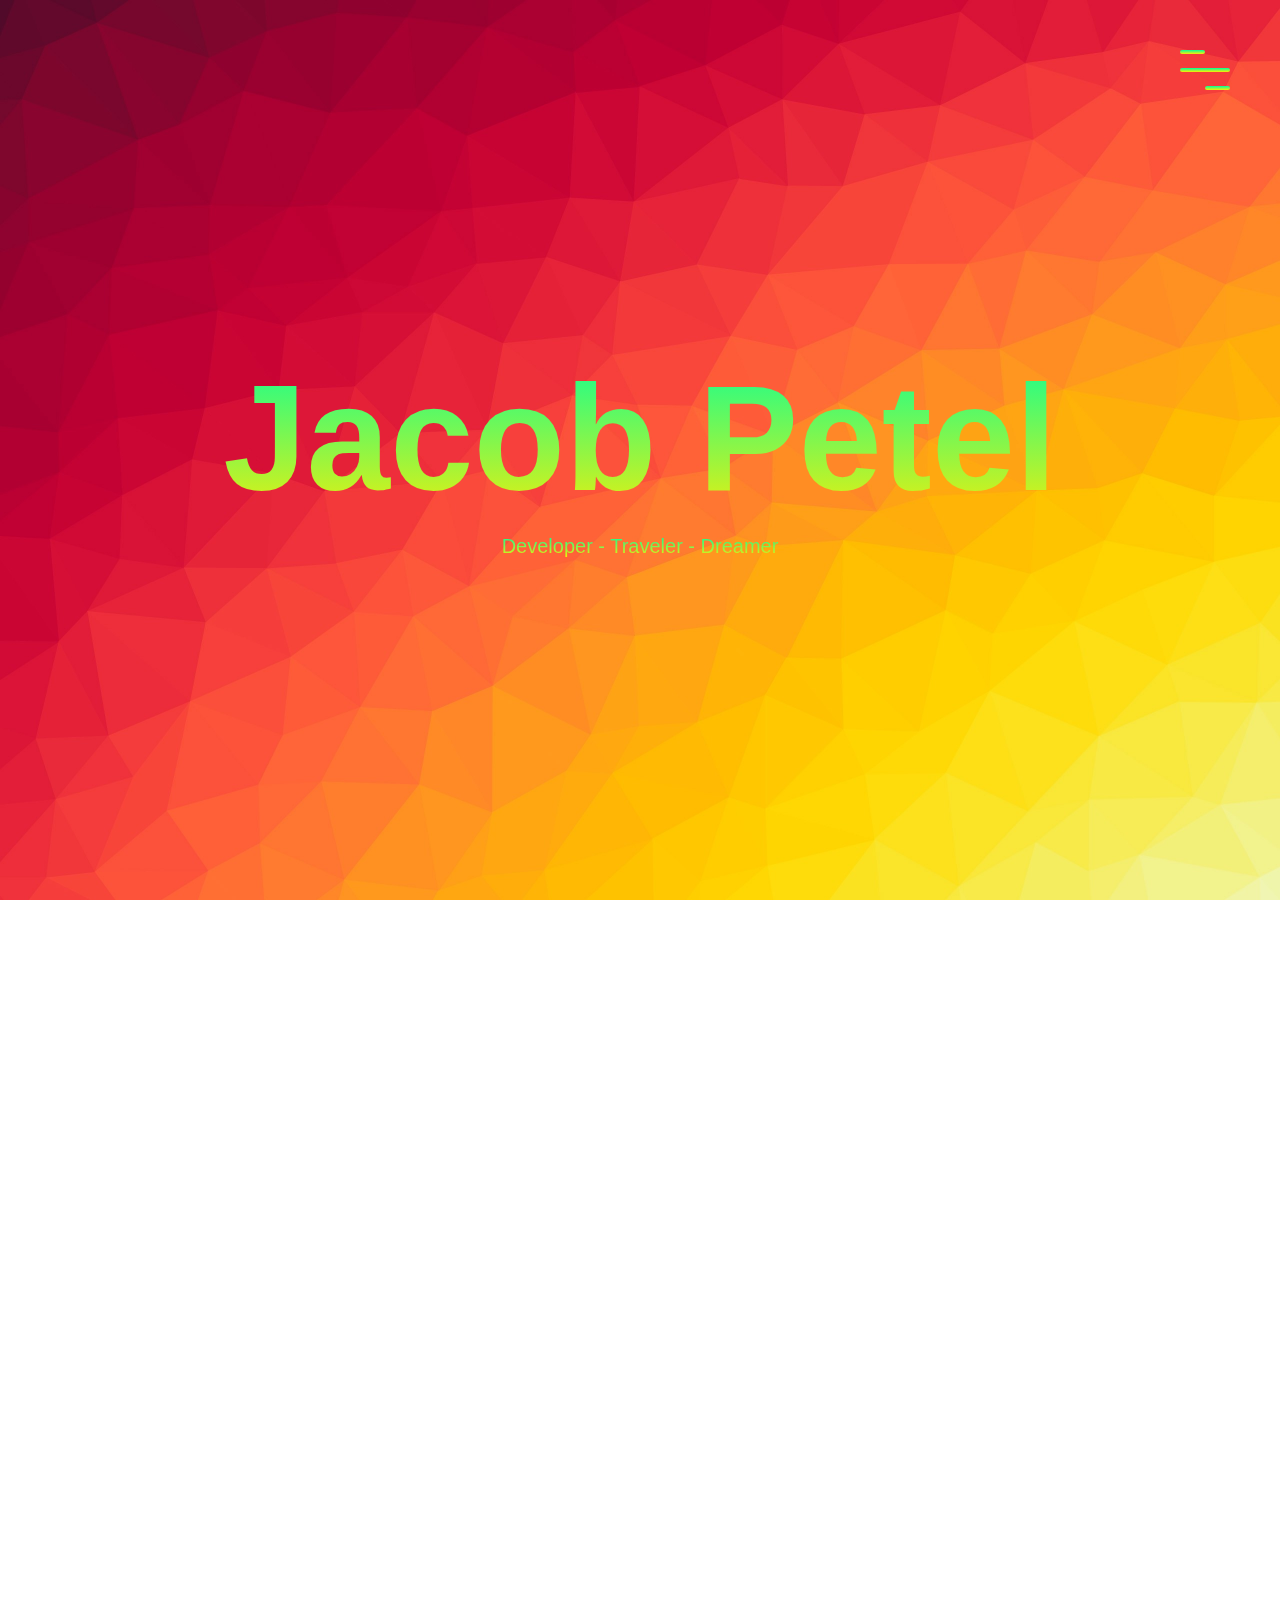
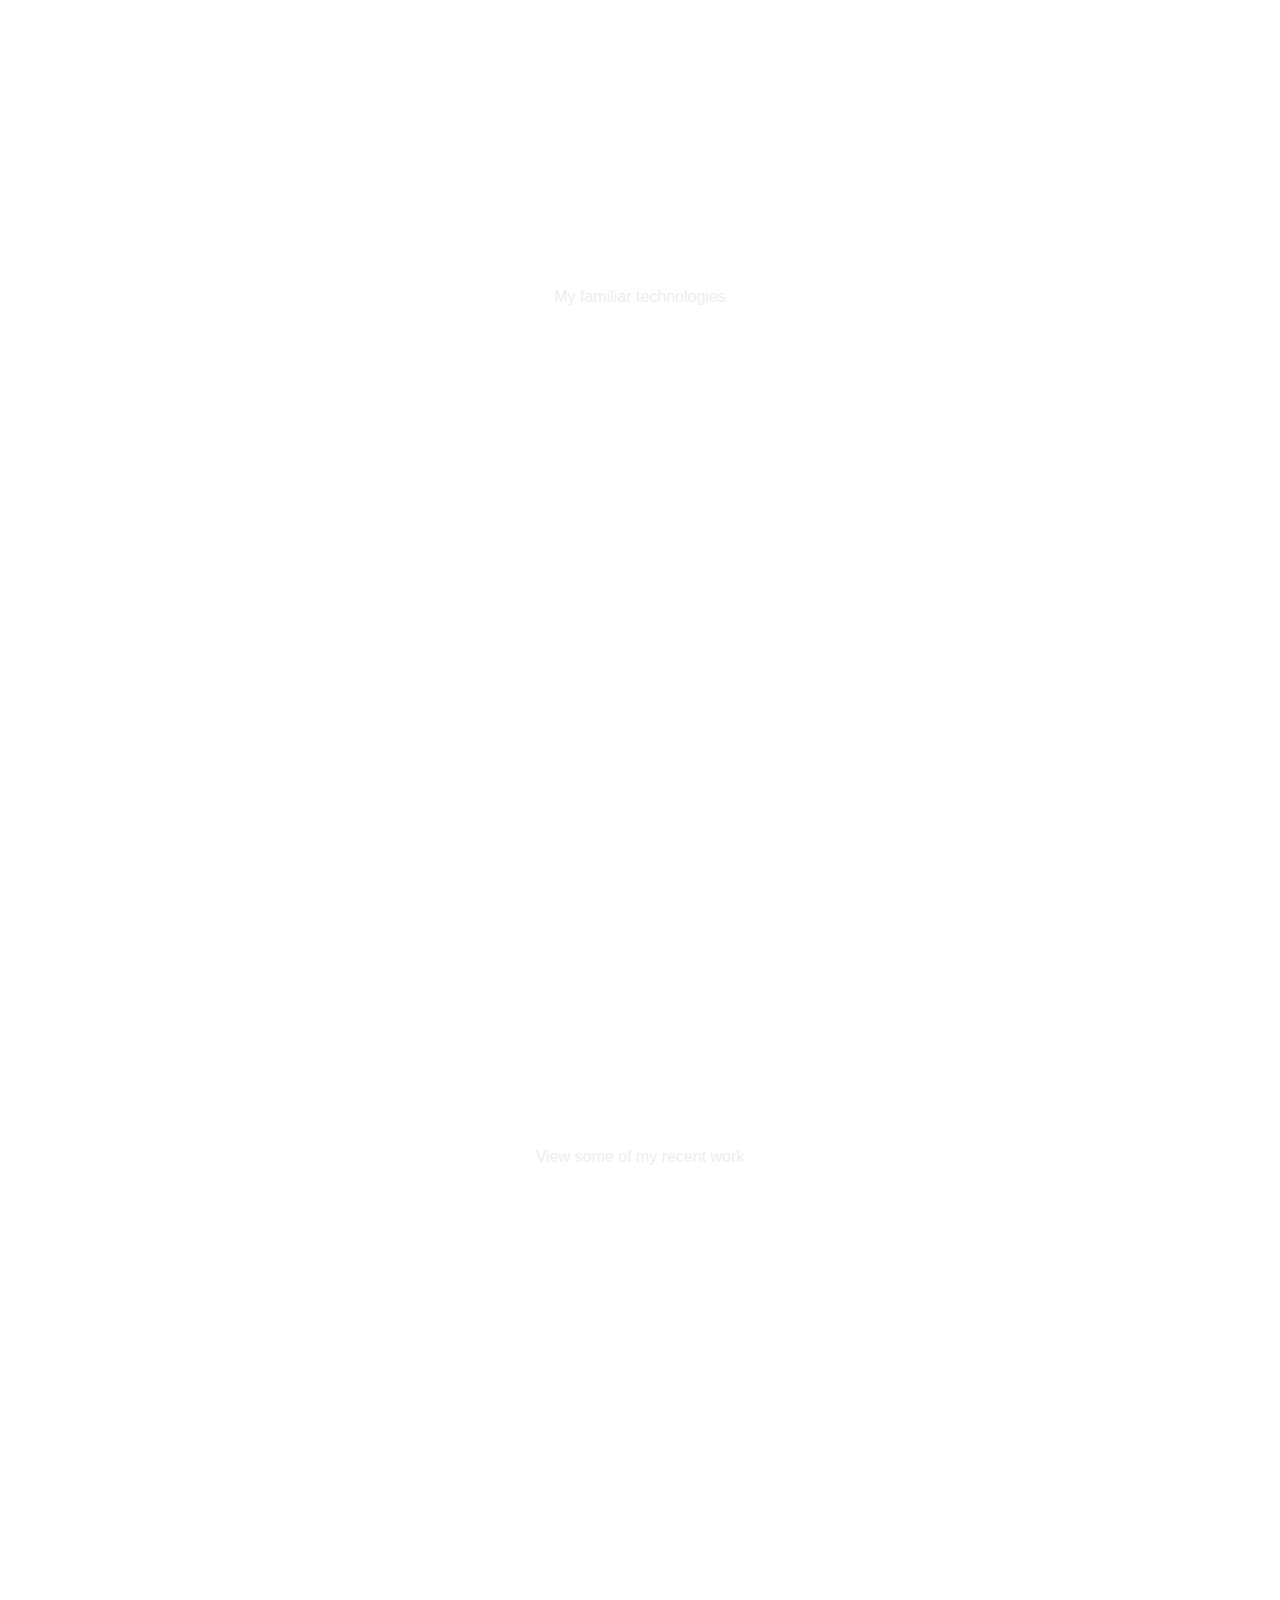
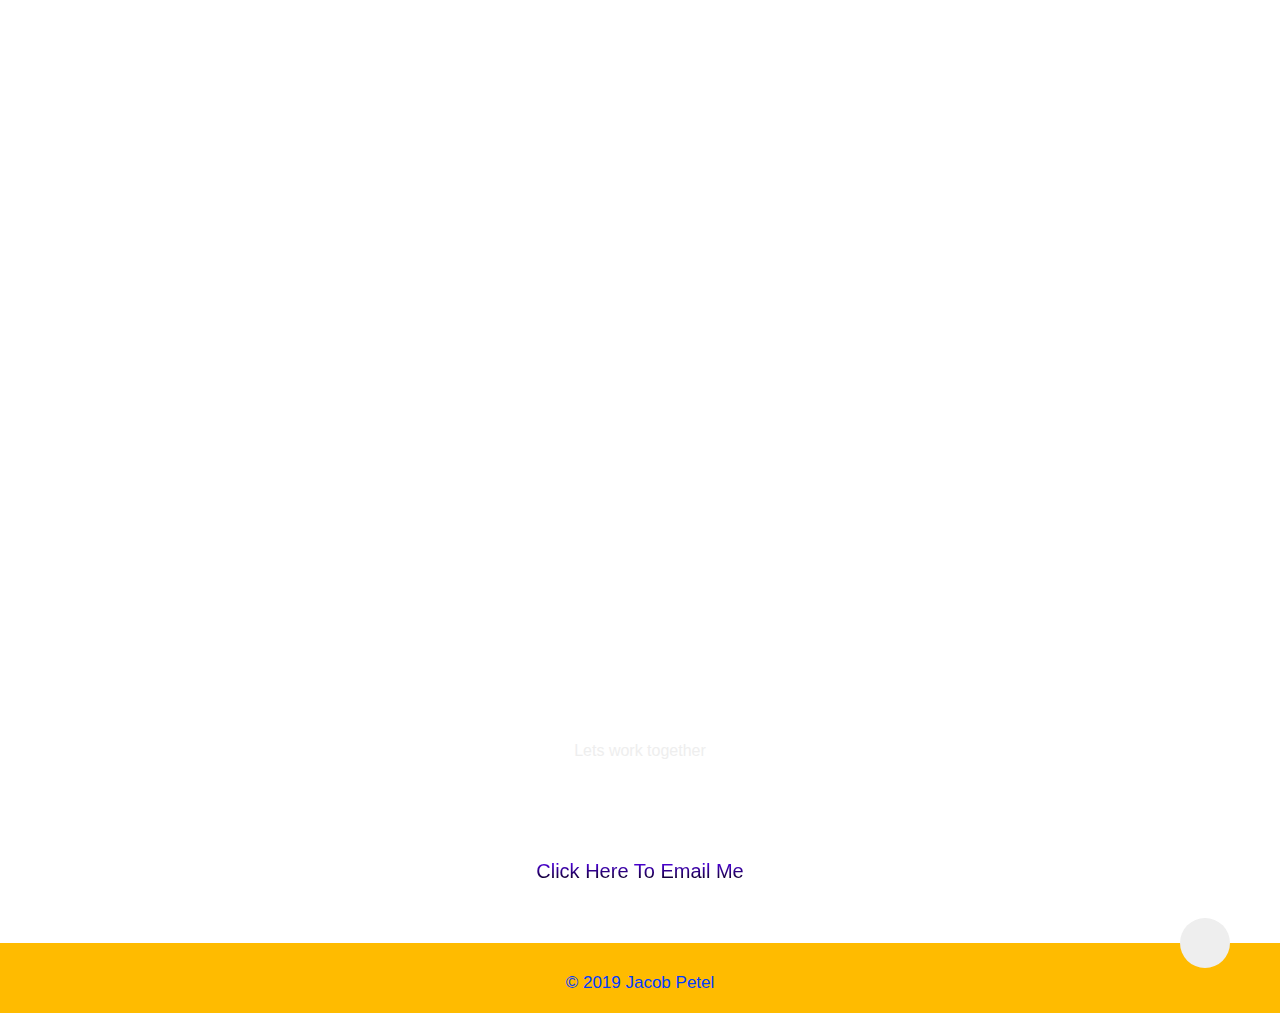
<file: index.html>
<!DOCTYPE html>
<html lang="en">
<head>
    <meta charset="UTF-8">
    <meta name="viewport" content="width=device-width, initial-scale=1">
    <title>Jacob Petel</title>
    <link rel="stylesheet" href="https://unpkg.com/aos@next/dist/aos.css" />
    <link href="https://fonts.googleapis.com/css?family=Lobster|Permanent+Marker&display=swap" rel="stylesheet">    <link rel="stylesheet" href="https://use.fontawesome.com/releases/v5.7.2/css/all.css" integrity="sha384-fnmOCqbTlWIlj8LyTjo7mOUStjsKC4pOpQbqyi7RrhN7udi9RwhKkMHpvLbHG9Sr" crossorigin="anonymous">
    <link rel="stylesheet" href="main.css">
    <link rel="shortcut icon" type="image/jpg" href="images/favicon.jpg">  </head>


    <header>

    <div class="menu-toggler">
      <div class="bar half start"></div>
      <div class="bar "></div>
      <div class="bar half end"></div>
    </div>

<!-- NAV SECTION BEGINS -->

    <nav class="top-nav">
      <ul class="nav-list">
        <li>
          <a href="index.html" class="nav-link">Home</a>
        </li>
        <li>
            <a href="#about" class="nav-link">About</a>
        </li>
        <li>
            <a href="#technologies" class="nav-link">Technologies</a>
        </li>
        <li>
            <a href="#portfolio" class="nav-link">Portfolio</a>
        </li>
        <li>
            <a href="#experience" class="nav-link">Experience</a>
        </li>
        <li>
            <a href="#contact" class="nav-link">Contact</a>
        </li>
      </ul>
    </nav>
    
    <div class="landing-text">
      <h1>Jacob Petel</h1>
      <h6>Developer   -   Traveler   -   Dreamer</h6>
    </div>
  </header>

<!-- END OF NAV -->

<!-- ABOUT ME SECTION BEGINS -->

  <section class="about" id="about">
    <div class="container">
      <div class="profile-img" data-aos="fade-right"  data-aos-delay="200">
        <img src="images/JacobPetel.JPG" alt="">
      </div>
      <div class="about-details" data-aos="fade-left"  data-aos-delay="200">
        <div class="about-heading">
          <h1>Myself</h1>
          <h6>About</h6>
        </div>
        <p>
          Hi!
          My name is Jacob Petel, I am an aspiring web develoer currently focusing on WordPress & Shopify. I have experience in full-stack web development with modern web frameworks and hosting environments. 
          A natural problem solver armed with an analytical mind. I have experience programming with Ruby, Javascript (ReactJS & JQuery), HTML5 , CSS3 , OOP, Swift, SQL, SQLLite, WordPress and more.
          I enjoy traveling, gaining new experiences, and building beautiful user experieinces.
          <br/>
          <br />
          Live The Nomadic Life 
          
          
        </p>
        <div class="social-media">
            <ul class="nav-list">
              <li>
                  <a href="https://www.instagram.com/jake_petel" class="icon-link">
                    <i class="fab fa-instagram"></i>
                  </a>
              </li>
              <li>
                  <a href="https://github.com/JPetel" class="icon-link">
                    <i class="fab fa-github"></i>
                  </a>
              </li>
            </ul>
          </div>
      </div>
    </div>
  </section>

<!-- ABOUT ME SECTION ENDS -->







<!-- TECHNOLOGIES SECTION BEGINS-->

  <section class="technologies" id="technologies">
    <div class="container">
      <div class="section-heading">
        <h1>Technologies</h1>
        <h6>My familiar technologies</h6>
      </div>

      <div class="my-skills">
        <div class="skill" data-aos="fade-in"  data-aos-delay="200">
          <div class="icon-container">
            <i class="fas fa-code"></i>
          </div>
          <h1>Languages</h1>
          <p>
          Swift, HTML5, CSS3, SCSS, Ruby, Javascript 
          </p>
        </div>
        
        <div class="skill" data-aos="fade-in"  data-aos-delay="200">
          <div class="icon-container">
            <i class="fas fa-layer-group"></i>
          </div>
          <h1>Frameworks</h1>
          <p>
            iOS, Rails, WordPress
          </p>
        </div>
        
        <div class="skill" data-aos="fade-in"  data-aos-delay="200">
          <div class="icon-container">
            <i class="fas fa-chart-bar"></i>
          </div>
          <h1>Technologies & Databases</h1>
          <p>
            JQuery, Bootstrap, Stripe API, Amazon Web Services (AWS), Heroku, PostgreSQL, SQLlite, Github, Object-Oriented Programming (OOP), Flexbox, Realm(MongoDB Realm), ARKit, UIKit, Elementor
          </p>
        </div>
      </div>
    </div>
  </section>




<!-- TECHNOLOGIES SECTION ENDS-->




<!-- PORTFOLIO SECTION BEGINS-->

  <section class="portfolio" id="portfolio">
    <div class="container">
      <div class="section-heading">
        <h1>Portfolio</h1>
        <h6>View some of my recent work</h6>
      </div>

        <!--portfolio item 1-->
      <div class="portfolio-item" data-aos="fade-in"  data-aos-delay="300">
        <div class="portfolio-description">
          <h6>Web Development</h6>
          <h1>NOKTEM</h1>
          <p>
              - My startup - NOKTEM - provides travel information and emergency <br/> services, as well as flight and hotel APIs.
              <br />
              <br />
              - Application functional, though still in progress
              <br />
              <br />
              - Skills unitlized -<br> HTML5 , CSS , Wordpress , Plugins, JS, iFrame, Whitelabel, Elementor 
            </p>
          <a href="https://NOKTEM.org" class="cta">View Details</a>
          
        </div>
        <div class="portfolio-img has-margin-right">
          <a href="https://NOKTEM.org">
          <img src="images/Noktem-November-2020.jpg">
          </a>
        </div>
      </div>

 
      <!--portfolio item 2-->
      <div class="portfolio-item" data-aos="fade-in"  data-aos-delay="300">
        <div class="portfolio-description">
          <h6>Web Development</h6>
          <h1>Grammable</h1>
          <p>
            - A project to make a replica of Instagram during the University of Toronto bootcamp.
            <br />
            <br />
            - Application Complete
            <br />
            <br />
            - Skills unitlized - <br> HTML5 , CSS , Ruby , RoR , Devise , SimpleForm , Amazon Web Services , Heroku
          </p>
          <a href="https://grammable-jacob-petel.herokuapp.com/grams" class="cta">View Details</a>
          <a href="https://github.com/JPetel/grammable" class="cta">View GitHub</a>
        </div>
        <div class="portfolio-img has-margin-right">
            <a href="https://grammable-jacob-petel.herokuapp.com/grams">
            <img src="images/grammable102.png">
            </a>
        </div>
      </div>


      <div class="portfolio-item" data-aos="fade-in"  data-aos-delay="300">
        <div class="portfolio-description">
          <h6>iOS Development</h6>
          <h1>FlashChat (iOS13)</h1>
          <p>
            - A messaging app utilizing Google Firebase
            <br />
            <br />
            - Application Complete
            <br />
            <br />
            - Skills unitlized - <br> XCode, Swift, UIKit, Google Firebase, IQKeyBoardManagerSwift 
          </p>
        
        </div>
        <div class="portfolio-img-ios has-margin-right">
            <img src="images/flashChatScreenShot1.png">
            </a>
        </div>
        <div class="portfolio-img-ios has-margin-right">
          <img src="images/flashChatScreenShot2.png">
          </a>
      </div>

      </div>
    
     </div>
    </div>
  </section>
 <!--  
      
      <div class="portfolio-item" data-aos="fade-in"  data-aos-delay="900">
        <div class="portfolio-description">
          <h6>Web Development</h6>
          <h1>Blog Website</h1>
          <p>
            INPUT FILLER TEXT HERE INPUT FILLER TEXT HERE
            INPUT FILLER TEXT HERE INPUT FILLER TEXT HERE
          </p>
          <a href="#" class="cta">View Details</a>
        </div>
        <div class="portfolio-img has-margin-right">
          <img src="#">
        </div>
  -->   


 

  <!-- PORTFOLIO SECTION ENDS-->

  <!-- EXPERIENCE SECTION BEGINS-->

  <section class="experience" id="experience">
    <div class="container">
      <div class="section-heading">
        <h1>Experience</h1>
        <h6></h6>
      </div>
      <div class="timeline" data-aos="fade-down"  data-aos-delay="300">
        <ul>
          <li class="date" data-date="2019-present">
            <h1>NOKTEM</h1>
            <p>
              Created a startup to encourage educated travel
            </p>
          </li>
          <li class="date" data-date="2019-2019">
            <h1>University of Toronto - Web Development Bootcamp</h1>
            <p>
              Completed a six month full stack web development bootcamp. Learning to love front-end development.
            </p>
          </li>
          <li class="date" data-date="2016-2017">
            <h1>Modis</h1>
            <p>
              A Talent Solutions Consultant (Head Hunter) for the tech industry. Hiring for some of the largest banks and insurance companies in Toronto.
            </p>
          </li>
        </ul>
      </div>
    </div>
  </section>


  <!-- EXPERIENCE SECTION ENDS-->

  <!-- CONTACT SECTION BEGINS-->
  <section class="contact" id="contact">
    <div class="container">
      <div class="section-heading">
        <h1>Contact</h1>
        <h6>Lets work together</h6>
      </div>
      
      <div class="mailme">
      <A HREF="mailto:Jacob.Petel@outlook.com">Click Here To Email Me</A>
      </div>
    </div>
    
  </section>

 <!-- CONTACT SECTION ENDS-->



  <footer class="copyright">
    <div class="up" id="up">
      <i class="fas fa-chevron-up"></i>
      </div>
      <p>&copy; 2019 Jacob Petel</p>
  </footer>

    <script src="https://ajax.googleapis.com/ajax/libs/jquery/3.3.1/jquery.min.js"></script>
    <script src="https://unpkg.com/aos@next/dist/aos.js"></script>
    <script src="main.js"></script>
</body>
</html>
</file>
<file: main.css>
/*Start global*/
*{
	margin: 0;
	padding: 0;
	box-sizing: border-box;
}

html {
	font-size: 10px;
	font-family: 'Roboto', sans-serif;
	color: #eee;
}

body {
	width: 100%;
	height: 100%;
	background: url("images/background-colour.jpg") no-repeat center fixed;
	background-size: cover;
}

section {
	padding: 6rem 0;
}

a {
	text-decoration: none;
	color: #eee;

}

p {
	font-size: 1.8rem;
	font-weight: 300;
}

img {
	width: 100%;
}



/*End global*/










/*Start reusable*/

.container {
	width: 90%;
	max-width: 120rem;
	height: 100%;
	margin:0 auto;
	position: relative;
}

.section-heading {
	text-align: center;
	margin-bottom: 10rem;

}

.section-heading h1 {
	font-size: 3.5rem;
	color: rgba(255, 255, 255, .3);
	text-transform:uppercase;
	font-weight: 300;
	position: relative;
	margin-bottom: 1rem;
	margin-top: 20rem;
}

.section-heading h1::before,
.section-heading h1::after {
	content: '';
	position: absolute;
	bottom: -.5rem;
	left: 50%;
	transform: translateX(-50%);
	background-color: rgba(255, 255, 255, 0.75);
}
	
.section-heading h1::before {
	width: 10rem;
	height: 3px;
	border-radius: 0.8rem;
}

.section-heading h1::after{
	width: 1.5rem;
	height: 1.5rem;
	border-radius: 100%;
	bottom: -1.1rem;
	background-color: rgba(255, 255, 255, 0.9)

}

.section-heading h6 {
	font-size: 1.6rem;
	font-weight: 300;
}

.has-margin-right {
	margin-right: 5rem;
}




/*End reusable*/













/*Start header*/
header {
	width: 100%;
	height: 100vh;
}

.top-nav {
	width: 100%;
	height: 100vh;
	position: fixed;
	top: -100vh;  /*hiding the header */
	z-index: 50;
	background: linear-gradient(to top, #b48c0a, #ff3c00);
	border-bottom-right-radius: 100%;
	border-bottom-left-radius: 100%;
	transition: all 650ms cubic-bezier(1,0,0,1);
}

.nav-list {
	list-style:none;
	width:100%;
	height:100%;
	display: flex;
	justify-content: center;
	align-items: center;
}

li {
	margin: 0 2rem;
}

.nav-link {
	font-family: 'Lobster', cursive, sans-serif;
	font-size: 5rem;
	padding: 1rem;
}

.nav-link:hover,
.nav-link:focus {
	background: linear-gradient(to top, #ffee00, #00ff9d);
	-webkit-background-clip: text;
	-webkit-text-fill-color: transparent;
}

.top-nav.open {
	top: 0;
	border-radius: initial;
}

.menu-toggler {
	position: fixed;
	top: 5rem;
	right: 5rem;
	height: 4rem;
	width: 5rem;
	display: flex;
	flex-direction: column;
	justify-content: space-between;
	cursor: pointer;
	z-index: 1500;
	transition: transform 650ms ease-out;
}

.menu-toggler.open {
	transform: rotate(-45deg);
}

.bar {
	background: linear-gradient(to top, #ffee00, #00ff9d);
	width: 100%;
	height: 4px;
	border-radius: .8rem;
}

.bar.half {
	width: 50%;
}

.bar.start {
	transform-origin: right;
	transition: transform 650ms cubic-bezier(0.54, -0.81, 0.57, 0.57);
}

.open .bar.start {
	transform: rotate(-450deg) translateX(.8rem);
}

.bar.end {
	align-self: flex-end;
	transform-origin: left;
	transition: transform 650ms cubic-bezier(0.54, -0.81, 0.57, 0.57);
}

.open .bar.end {
	transform: rotate(-450deg) translateX(-.8rem);
}

.landing-text {
	position: absolute;
	top: 50%;
	left: 50%;
	transform: translate(-50%, -50%);
	width: 100%;
	text-align: center;
	z-index: 1;
}

.landing-text h1 {
	font-size: 15rem;
	font-family: 'Permanent Marker', cursive, sans-serif;
	background: linear-gradient(to top, #ffee00, #00ff9d);
	-webkit-background-clip: text;
	-webkit-text-fill-color: transparent;
	padding: 1rem;
	user-select: none;
}

.landing-text h6 {
	font-size: 2rem;
	font-weight: 300;
	font-family: 'Permanent Marker', cursive, sans-serif;
	background: linear-gradient(to top, #ffee00, #00ff9d);
	-webkit-background-clip: text;
	-webkit-text-fill-color: transparent;
}

/*End header*/











/*Start about*/

.about .container {
	display: flex;
	align-items: center;
	justify-content: center;
	padding: 9px;
}

.about-heading {
	text-align: center;
	text-transform: uppercase;
	line-height: 0;
	margin-bottom: 6rem;
}

.about-heading h1 {
	font-size: 10rem;
	opacity: .3;
}

.about-heading h6 {
	font-size: 2rem;
	font-weight: 300;
}

.about-details p {
	font-size: 2rem;
	font-weight: 500;
}


.profile-img {
	flex: 1;
	margin-right: 5rem;
	
}

.profile-img img {
	border-radius: 50%;
}

.about-details {
	flex: 1;
}

.social-media {
	margin-top: 5rem;
}

.social-media i {
	font-size: 5rem;
	transition: color 650ms;
}

.fa-instagram:hover{
	background: #f09433; 
	background: -moz-linear-gradient(45deg, #f09433 0%, #e6683c 25%, #dc2743 50%, #cc2366 75%, #bc1888 100%); 
	background: -webkit-linear-gradient(45deg, #f09433 0%,#e6683c 25%,#dc2743 50%,#cc2366 75%,#bc1888 100%); 
	background: linear-gradient(45deg, #f09433 0%,#e6683c 25%,#dc2743 50%,#cc2366 75%,#bc1888 100%); 
	filter: progid:DXImageTransform.Microsoft.gradient( startColorstr='#f09433', endColorstr='#bc1888',GradientType=1 );
	-webkit-background-clip: text;
	-webkit-text-fill-color: transparent;
	background-size: 120%;
}

.fa-github:hover{
	background: rgb(0, 0, 0, 0.8);
	-webkit-background-clip: text;
	-webkit-text-fill-color: transparent;
}

.fa-file:hover {
	background: #003cff;
	cursor: pointer;
	-webkit-background-clip: text;
	-webkit-text-fill-color: transparent;
}

/*End about*/










/* Start Technologies */

.my-skills {
	margin-top: 10rem;
	display: grid;
	grid-template-columns: repeat(auto-fit, minmax(25rem, 1fr));
	grid-gap: 2.5rem;
	text-align: center;
	align-items: baseline;
	grid-auto-rows: 1fr;
}

.skill {
	display: flex;
	flex-direction: column;
	justify-content: center;
	
	align-items: center;
	padding: 2rem;
	grid-auto-rows: 1fr;
}

.skill h1 {
	
	text-transform: uppercase;
	letter-spacing: 2px;
	margin: 2rem -2px 2rem 0;
}

.icon-container {
	width: 10rem;
	height: 10rem;
	border: 3px solid #333;
	background-color: #d0ff00;
	margin-bottom: 2rem;
	display: flex;
	transform: rotate(45deg);
}


.icon-container i {
	color: #e6683c;
	font-size: 5rem;
	margin: auto;
	transform:rotate(-45deg);
	z-index: 1;
}




/* End Technologies */















/*Start portfolio*/

.portfolio-item {
	display: flex;
	align-items: center;
	justify-content: center;
	margin-bottom: 5rem;
	margin-top: 5rem;
}

.portfolio-item:last-child{
	margin-bottom: 0;
}

.profile-img{
	flex: 1;
	
}

.portfolio-description {
	flex: 1;
}

.portfolio-description h1 {
	font-size: 3rem;
	font-weight: 300;
	margin: 1rem 0;
	

}

.portfolio-description h6 {
	font-size: 1.5rem;
	text-transform: uppercase;
	font-weight: 300;
	opacity: 0.3;

}

.portfolio-description .cta {
	display: inline-block;
	margin-top: 2.5rem;
	font-size: 1.5rem;
	text-transform: uppercase;
	color:  #00ff9d;
	transition: color 650ms;
	padding: 1rem;
}

.portfolio-description .cta:hover {
	color: #0400ff;
}

.portfolio-img {
	all: none;
	display: inline-block;
	padding-top: 5rem;
  	overflow: hidden;
 	width: 450px;
	height: 450px;
	
}

.portfolio-img:hover {
	opacity: 0.6;
	transition: 400ms;
}

.portfolio-img-ios {
	all: none;
	display: inline-block;
	padding-top: 5rem;
  	overflow: hidden;
 	width: 200px;
	height: 500px;

}




/*End portfolio*/










/*Start timeline*/


.timeline ul {
	border-left: 4px solid #ffee00;
	border-radius: .8rem;
	background-color: rgba(0, 0, 0, 0.05);
	margin: 0 auto;
	position: relative;
	padding: 5rem;
	list-style: none;
	text-align: left;
	width:70%;
}

.timeline h1 {
	font-size: 2rem;
	text-transform: uppercase;
	font-weight: 300;
	margin-bottom: 1rem;
	opacity: 0.7;
	font-style: italic;
}

.timeline .date {
	border-bottom: 1px solid rgba(255, 255, 255, 0.1);
	margin-bottom: 1rem;
	padding-bottom: 1rem;
	position: relative;
}

.timeline .date:last-of-type {
	padding-bottom: 0;
	margin-bottom: 0;
	border: none;
}

.timeline .date::before,
.timeline .date::after {
	position: absolute;
	display: block;
	top: 50%;
	transform: translateY(50%);
}

.timeline .date::before {
	content: attr(data-date);
	left: -21rem;
	text-align: right;
	min-width: 12rem;
	font-size: 1.5rem;
}

.timeline .date::after {
	content: '';
	box-shadow: 0 0 0 4px #00ff9d;
	border-radius: 100%;
	left: -7.95rem;
	height: 1.5rem;
	width: 1.5rem;
	background-color: #003cff;
}


/*End timeline*/












/*Start contact*/

.contact {
	background-color: rgba(0, 0, 0, 0);
	
}

.mailme {
	font-size: 2rem;
	font-weight: 300;
	font-family: 'Permanent Marker', cursive, sans-serif;
	background: linear-gradient(to top, #000000, #5900ff);
	-webkit-background-clip: text;
	-webkit-text-fill-color: transparent;
	text-align: center;
	
	animation: shadow-pulse 2s infinite;
}


/*End contact*/













/*Start footer*/

.footer {
	padding-top: 3rem;
}

.copyright {
	width: 100%;
	text-align: center;
	background-color: #ffbb00;
	padding: 2rem 0;
	position: relative;
	padding-top: 3rem;
}

.up {
	position: absolute;
	width: 5rem;
	height: 5rem;
	background-color: #eee;
	top: -2.5rem;
	right: 5rem;
	border-radius: 100%;
	display: flex;
	animation: shadow-pulse 5s infinite;
	cursor: pointer;
}

.up i {
	color: #00ff9d;
	font-size: 2rem;
	margin: auto;
}


.copyright p {
	font-size: 1.7rem;
	color: #003cff;
	font-weight: 300;
}


/*End footer*/






/*Start animations*/

@keyframes shadow-pulse
{
  0% {
    box-shadow: 0 0 0 0px rgba(0, 0, 0, 0.2);
  }
  100% {
    box-shadow: 0 0 0 35px rgba(0, 0, 0, 0);
  }
}



/*End animations*/








/*media queries begining*/


/*tablets and small ipads*/
@media screen and (max-width:768px) {
	
	* {
		text-align: center;
	}
	
	body {
		background: url("images/background-colour.jpg") no-repeat center fixed;
		background-size: cover;
		overflow-x: hidden;
	}

	.landing-text h1{
		font-size: 15rem;
	}

	.landing-text h6{
		font-size: 1.7rem;
	}

	.nav-list {
		flex-direction: column;
	}

	li {
		margin: 2rem 0;
	}

	.nav-link {
		font-size: 5.5rem;
	}

	.about-heading h1 {
		font-size: 8rem;
	}

	.section-heading h1 {
		font-size: 3rem;
	}

	.about-details .nav-list {
		flex-direction: initial;
	}

	.about-details li {
		margin: 0 2rem;
	}

	.icon-container {
		width: 7rem;
		height: 7rem;
	}

	.icon-container i {
		font-size: 4rem;
	}

	.timeline ul {
		margin: 0 0 0 auto;
	}

	.timeline .date::before {
		left: -20rem;
	}

	.timeline .date::after {
		left: -5.9rem;
	}

}







/*large tablets (ie - ipad pro) */
@media screen and (max-width:1025px) {

	.top-nav {
		width: 100%;
		height: 100%;
		position: fixed;
		top: -150vh;  /*hiding the header */
		z-index: 50;
		background: linear-gradient(to top, #ffee00, #ff8800);
		border-bottom-right-radius: 100%;
		border-bottom-left-radius: 100%;
		transition: all 650ms cubic-bezier(1,0,0,1);
	}

	
	* {
		text-align: center;
	}
	
	html, body {
		overflow-x: hidden;
	}

	body {
		background: url("images/background-colour.jpg") no-repeat center fixed;
		background-size: cover;
		overflow-x: hidden;
	}

	.landing-text h1{
		font-size: 15rem;
	}

	.landing-text h6{
		font-size: 1.7rem;
	}

	.nav-list {
		flex-direction: column;
	}

	li {
		margin: 2rem 0;
	}

	.nav-link {
		font-size: 5.5rem;
	}

	.about-heading h1 {
		font-size: 8rem;
	}

	.section-heading h1 {
		font-size: 3rem;
	}

	.about-details .nav-list {
		flex-direction: initial;
	}

	.about-details li {
		margin: 0 2rem;
	}

	.icon-container {
		width: 7rem;
		height: 7rem;
	}

	.icon-container i {
		font-size: 4rem;
	}

	.timeline ul {
		margin: 0 0 0 auto;
	}

	.timeline .date::before {
		left: -20rem;
	}

	.timeline .date::after {
		left: -5.9rem;
	}

	.experience .timeline {
		margin-right: 15rem;
	}


}







/*smartphones*/
@media screen and (max-width: 500px){
	
	html, body {
		overflow-x: hidden;
	  }
	 
	
	.menu-toggler{
		top: 2rem;
	 	right: 2rem;
	}

	.landing-text h1 {
		font-size: 5.5rem;
		
	}

	.landing-text h6 {
		font-size: 1.4rem;
	}

	.nav-link {
		font-size: 3.5rem;
	}

	.about .container {
		flex-direction: column;
	}

	.profile-img {
		margin: 0 0 7rem 0;
		all: none;
		display: inline-block;
		padding-top: 5rem;
		overflow: hidden;
		width: 300px;
		height: 300px;
		
	}

	.portfolio-item {
		flex-direction: column;
	}

	.portfolio-img {
		margin: 0 0 2rem 0;
		order: 1;
		all: none;
		display: inline-block;
		padding-top: 5rem;
		overflow: hidden;
		width: 300px;
		height: 300px;
	}

	.portfolio-description {
		margin: 0;
		order: 2;
	}

	.timeline p {
		font-size: 1.6rem;
	}

	.timeline .date::before{
		font-size: 1.4rem;
	}

	.form {
		width: 100%;
	}

	.up {
		right: 2rem;
	}

	.experience .timeline {
		all: none;
		margin: 0 0 0 0;
	}

}


/*media queries ending/
</file>
